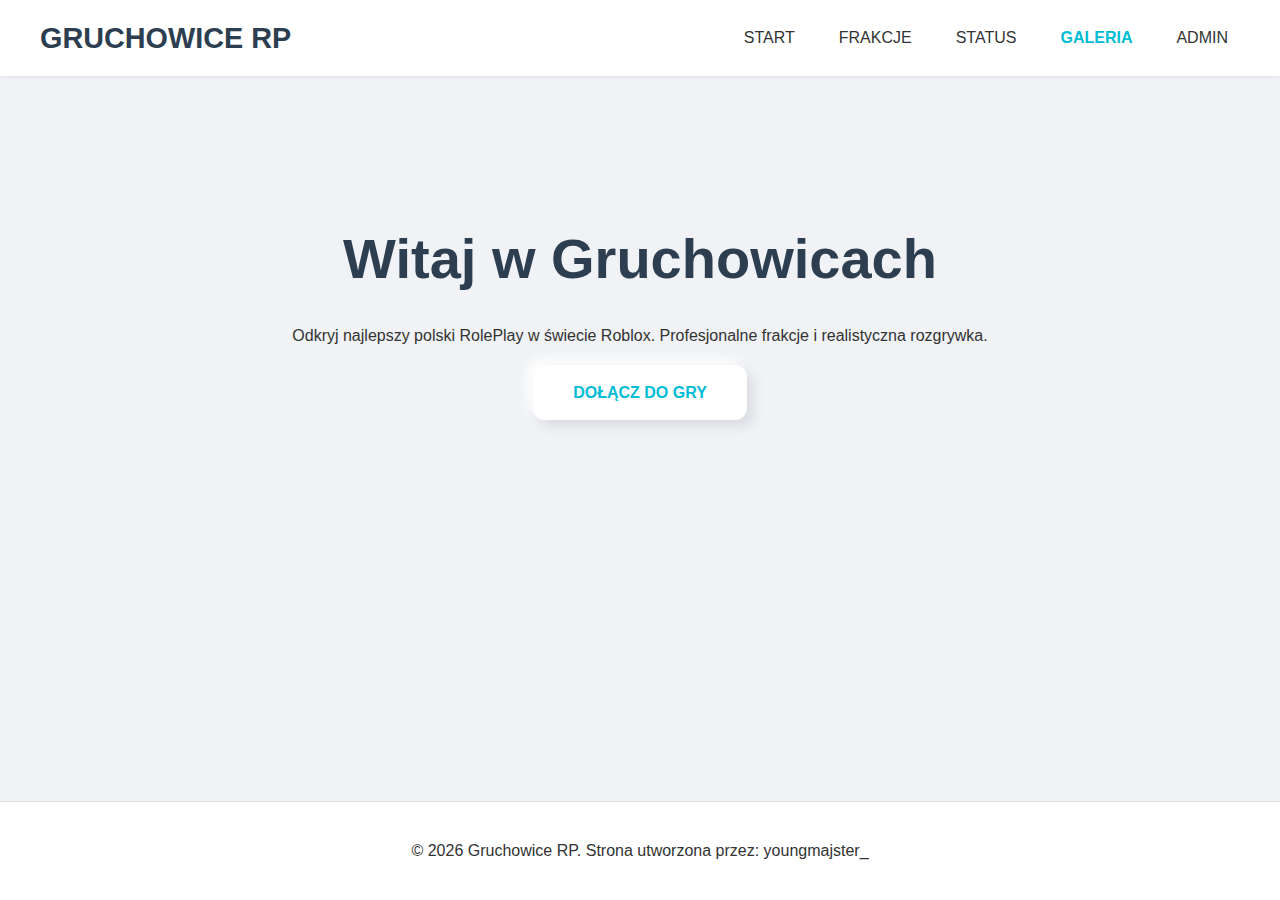
<file: index.html>
<!DOCTYPE html>
<html lang="pl">
<head>
    <meta charset="UTF-8">
    <meta name="viewport" content="width=device-width, initial-scale=1.0">
    <title>Gruchowice RP | Start</title>
    <style>
        :root {
            --cyan-bright: #00BCD4; --navy-dark: #2C3E50; --light-bg: #F0F2F5; --white-bg: #FFFFFF;
            --text-main: #333333; --shadow-subtle: 6px 6px 12px #d9dbe1, -6px -6px 12px #ffffff; 
        }
        body { font-family: 'Segoe UI', sans-serif; margin: 0; background-color: var(--light-bg); color: var(--text-main); line-height: 1.6; display: flex; flex-direction: column; min-height: 100vh; }
        .container { max-width: 1200px; margin: 0 auto; padding: 0 20px; }
        header { background-color: var(--white-bg); padding: 15px 0; box-shadow: 0 1px 3px rgba(0,0,0,0.08); }
        .navbar { display: flex; justify-content: space-between; align-items: center; }
        .logo { font-size: 1.8em; font-weight: 800; color: var(--navy-dark); }
        nav ul { list-style: none; display: flex; margin: 0; padding: 0; }
        nav li { margin-left: 20px; }
        nav a { color: #333; text-decoration: none; font-weight: 500; padding: 8px 12px; border-radius: 8px; transition: 0.3s; }
        nav a:hover { background: rgba(0,188,212,0.1); color: var(--cyan-bright); }
        .hero { padding: 100px 0; text-align: center; }
        .hero h1 { font-size: 3.5em; color: var(--navy-dark); margin-bottom: 20px; }
        .cta-button { display: inline-block; background: var(--white-bg); color: var(--cyan-bright); padding: 15px 40px; border-radius: 12px; font-weight: bold; text-decoration: none; box-shadow: var(--shadow-subtle); transition: 0.3s; }
        .cta-button:hover { background: var(--cyan-bright); color: white; transform: translateY(-3px); }
        footer { background-color: var(--white-bg); padding: 20px 0; text-align: center; border-top: 1px solid #ddd; margin-top: auto; }
    </style>
</head>
<body>
    <header>
        <div class="container navbar">
            <div class="logo">GRUCHOWICE RP</div>
            <nav>
                <ul>
                    <li><a href="index.html">START</a></li>
                    <li><a href="factions.html">FRAKCJE</a></li>
                    <li><a href="status.html">STATUS</a></li>
                    <li><a href="galeria.html" style="color: var(--cyan-bright); font-weight: bold;">GALERIA</a></li>
                    <li><a href="admin.html">ADMIN</a></li>
                </ul>
            </nav>
        </div>
    </header>
    <main class="hero container">
        <h1>Witaj w Gruchowicach</h1>
        <p>Odkryj najlepszy polski RolePlay w świecie Roblox. Profesjonalne frakcje i realistyczna rozgrywka.</p>
        <a href="LINK_DO_ROBLOX" class="cta-button">DOŁĄCZ DO GRY</a>
    </main>
    <footer><p>© 2026 Gruchowice RP. Strona utworzona przez: youngmajster_</p></footer>
</body>
</html>
</file>
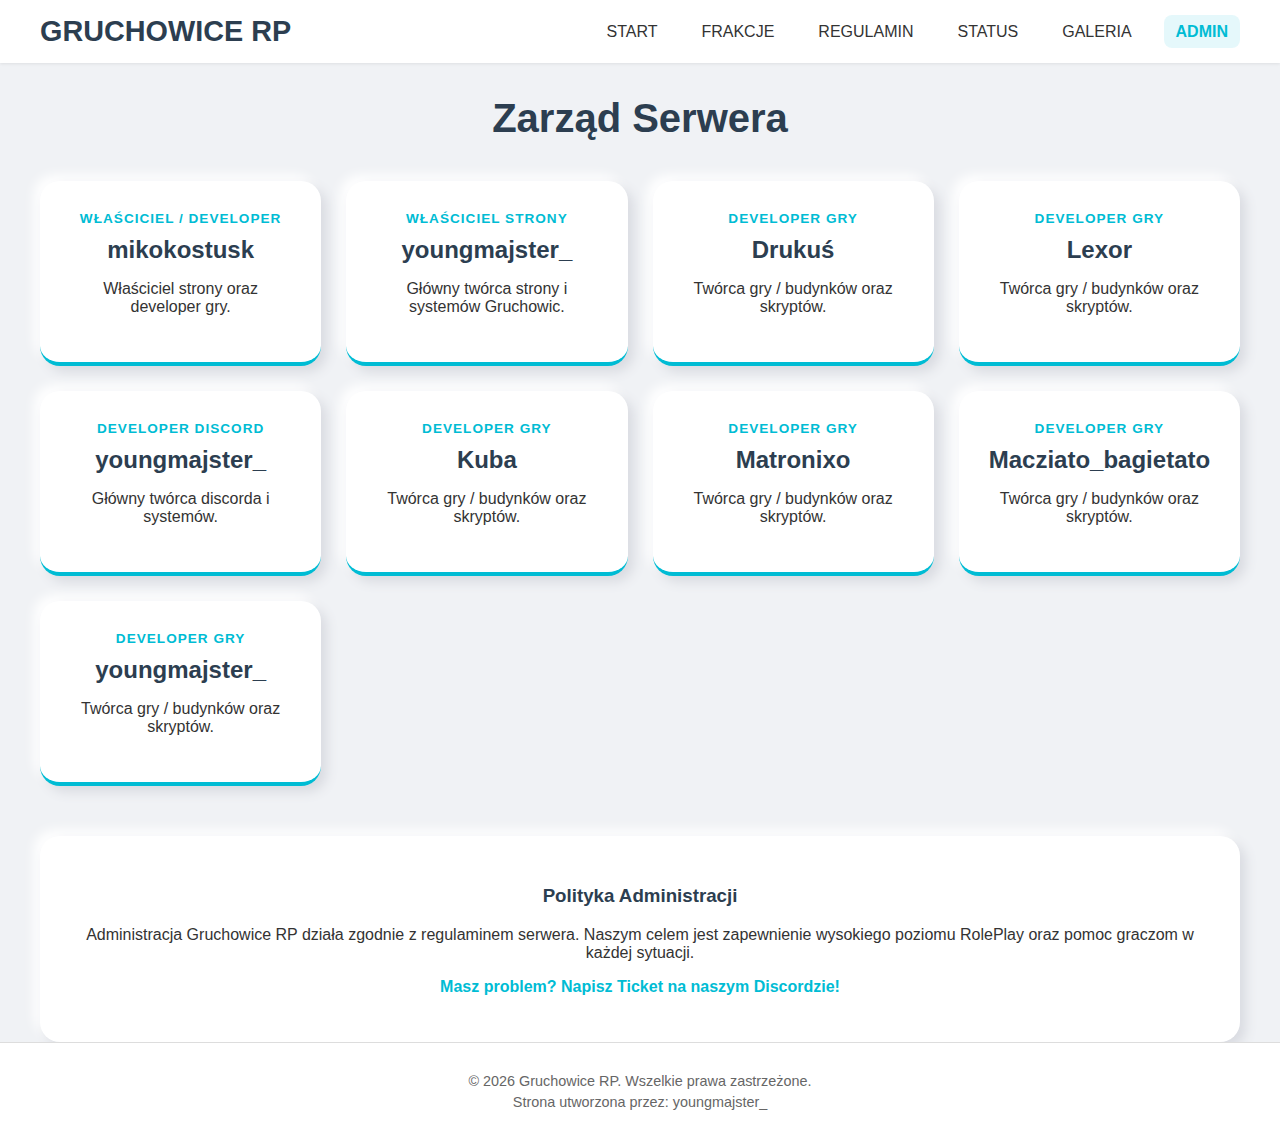
<file: admin.html>
<!DOCTYPE html>
<html lang="pl">
<head>
    <meta charset="UTF-8">
    <meta name="viewport" content="width=device-width, initial-scale=1.0">
    <title>Gruchowice RP | Administracja</title>
    <style>
        /* --- Zmienne Kolorystyczne --- */
        :root {
            --cyan-bright: #00BCD4; 
            --navy-dark: #2C3E50; 
            --light-bg: #F0F2F5; 
            --white-bg: #FFFFFF; 
            --text-main: #333333; 
            --text-secondary: #666; 
            --shadow-subtle: 6px 6px 12px #d9dbe1, -6px -6px 12px #ffffff; 
        }

        body {
            font-family: 'Segoe UI', Tahoma, Geneva, Verdana, sans-serif;
            margin: 0;
            background-color: var(--light-bg);
            color: var(--text-main);
            display: flex;
            flex-direction: column;
            min-height: 100vh;
        }

        .container { max-width: 1200px; margin: 0 auto; padding: 0 20px; }

        /* --- Header & Nawigacja --- */
        header { background-color: var(--white-bg); padding: 15px 0; box-shadow: 0 1px 3px rgba(0,0,0,0.08); }
        .navbar { display: flex; justify-content: space-between; align-items: center; }
        .logo { font-size: 1.8em; font-weight: 800; color: var(--navy-dark); text-decoration: none; }
        
        nav ul { list-style: none; display: flex; margin: 0; padding: 0; }
        nav li { margin-left: 20px; }
        nav a { color: var(--text-main); text-decoration: none; font-weight: 500; padding: 8px 12px; border-radius: 8px; transition: 0.3s; }
        nav a:hover, nav .active-link { background-color: rgba(0, 188, 212, 0.1); color: var(--cyan-bright); font-weight: bold; }

        /* --- Treść Główna --- */
        main { padding: 60px 0; flex-grow: 1; }
        h2 { text-align: center; font-size: 2.5em; color: var(--navy-dark); margin-bottom: 40px; }

        .admin-grid {
            display: grid;
            grid-template-columns: repeat(auto-fit, minmax(280px, 1fr));
            gap: 25px;
            margin-bottom: 50px;
        }

        .admin-card {
            background: var(--white-bg);
            padding: 30px;
            border-radius: 20px;
            box-shadow: var(--shadow-subtle);
            text-align: center;
            border-bottom: 4px solid var(--cyan-bright);
        }

        .admin-role {
            font-size: 0.85em;
            font-weight: bold;
            color: var(--cyan-bright);
            text-transform: uppercase;
            letter-spacing: 1px;
        }

        .admin-nick {
            font-size: 1.5em;
            color: var(--navy-dark);
            margin: 10px 0;
            font-weight: 800;
        }

        /* --- Sekcja Polityki --- */
        .policy-box {
            background: var(--white-bg);
            padding: 30px;
            border-radius: 20px;
            box-shadow: var(--shadow-subtle);
            text-align: center;
            margin-top: 40px;
        }

        /* --- Stopka --- */
        footer { background-color: var(--white-bg); padding: 25px 0; text-align: center; border-top: 1px solid #ddd; margin-top: auto; }
        footer p { margin: 5px 0; color: var(--text-secondary); font-size: 0.9em; }
    </style>
</head>
<body>

    <header>
        <div class="container navbar">
            <a href="index.html" class="logo">GRUCHOWICE RP</a>
            <nav>
                <ul>
                    <li><a href="index.html">START</a></li>
                    <li><a href="factions.html">FRAKCJE</a></li>
                    <li><a href="rules.html">REGULAMIN</a></li>
                    <li><a href="status.html">STATUS</a></li>
                    <li><a href="galeria.html">GALERIA</a></li>
                    <li><a href="admin.html" class="active-link">ADMIN</a></li>
                </ul>
            </nav>
        </div>
    </header>

    <main class="container">
        <h2>Zarząd Serwera</h2>

        <div class="admin-grid">
            <div class="admin-card">
                <div class="admin-role">Właściciel / Developer</div>
                <div class="admin-nick">mikokostusk</div>
                <p>Właściciel strony oraz developer gry.</p>
            </div>

            <div class="admin-card">
                <div class="admin-role">Właściciel Strony </div>
                <div class="admin-nick">youngmajster_</div>
                <p>Główny twórca strony i systemów Gruchowic.</p>
            </div>
            <div class="admin-card">
                <div class="admin-role">Developer Gry</div>
                <div class="admin-nick">Drukuś</div>
                <p>Twórca gry / budynków oraz skryptów.</p>
            </div>
            <div class="admin-card">
                <div class="admin-role">Developer Gry</div>
                <div class="admin-nick">Lexor</div>
                <p>Twórca gry / budynków oraz skryptów.</p>
            </div>
            <div class="admin-card">
                <div class="admin-role">Developer Discord</div>
                <div class="admin-nick">youngmajster_</div>
                <p>Główny twórca discorda i systemów.</p>
            </div>
            <div class="admin-card">
                <div class="admin-role">Developer Gry</div>
                <div class="admin-nick">Kuba</div>
                <p>Twórca gry / budynków oraz skryptów.</p>
            </div>
            <div class="admin-card">
                <div class="admin-role">Developer Gry</div>
                <div class="admin-nick">Matronixo</div>
                <p>Twórca gry / budynków oraz skryptów.</p>
            </div>
            <div class="admin-card">
                <div class="admin-role">Developer Gry</div>
                <div class="admin-nick">Macziato_bagietato</div>
                <p>Twórca gry / budynków oraz skryptów.</p>
            </div>
            <div class="admin-card">
                <div class="admin-role">Developer Gry</div>
                <div class="admin-nick">youngmajster_</div>
                <p>Twórca gry / budynków oraz skryptów.</p>
            </div>
        </div>

        <div class="policy-box">
            <h3 style="color: var(--navy-dark);">Polityka Administracji</h3>
            <p>Administracja Gruchowice RP działa zgodnie z regulaminem serwera. Naszym celem jest zapewnienie wysokiego poziomu RolePlay oraz pomoc graczom w każdej sytuacji.</p>
            <p style="font-weight: bold; color: var(--cyan-bright);">Masz problem? Napisz Ticket na naszym Discordzie!</p>
        </div>
    </main>

    <footer>
        <p>© 2026 Gruchowice RP. Wszelkie prawa zastrzeżone.</p>
        <p>Strona utworzona przez: youngmajster_</p>
    </footer>

</body>
</html>
</file>
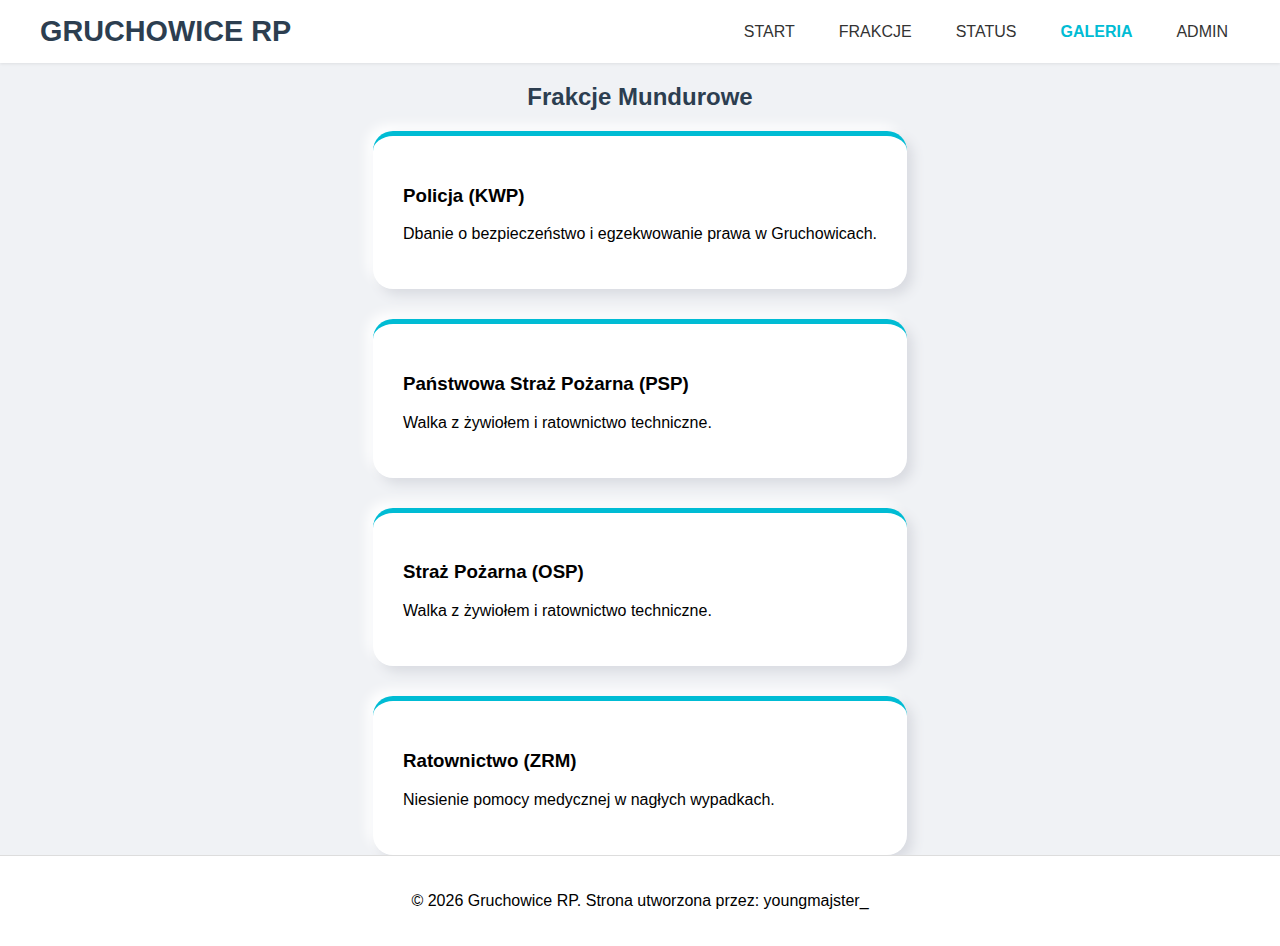
<file: factions.html>
<!DOCTYPE html>
<html lang="pl">
<head>
    <meta charset="UTF-8">
    <meta name="viewport" content="width=device-width, initial-scale=1.0">
    <title>Gruchowice RP | Frakcje</title>
    <style>
        :root { --cyan-bright: #00BCD4; --navy-dark: #2C3E50; --light-bg: #F0F2F5; --white-bg: #FFFFFF; --shadow-subtle: 6px 6px 12px #d9dbe1, -6px -6px 12px #ffffff; }
        body { font-family: 'Segoe UI', sans-serif; margin: 0; background-color: var(--light-bg); display: flex; flex-direction: column; min-height: 100vh; }
        .container { max-width: 1200px; margin: 0 auto; padding: 0 20px; }
        header { background-color: var(--white-bg); padding: 15px 0; box-shadow: 0 1px 3px rgba(0,0,0,0.08); }
        .navbar { display: flex; justify-content: space-between; align-items: center; }
        .logo { font-size: 1.8em; font-weight: 800; color: var(--navy-dark); }
        nav ul { list-style: none; display: flex; margin: 0; padding: 0; }
        nav li { margin-left: 20px; }
        nav a { color: #333; text-decoration: none; font-weight: 500; padding: 8px 12px; border-radius: 8px; }
        main { padding: 60px 0; flex-grow: 1; }
        .faction-grid { display: grid; grid-template-columns: repeat(auto-fit, minmax(300px, 1fr)); gap: 30px; }
        .faction-card { background: var(--white-bg); padding: 30px; border-radius: 20px; box-shadow: var(--shadow-subtle); border-top: 5px solid var(--cyan-bright); }
        footer { background-color: var(--white-bg); padding: 20px 0; text-align: center; border-top: 1px solid #ddd; margin-top: auto; }
    </style>
</head>
<body>
    <header>
        <div class="container navbar">
            <div class="logo">GRUCHOWICE RP</div>
            <nav>
                <ul>
                    <li><a href="index.html">START</a></li>
                    <li><a href="factions.html">FRAKCJE</a></li>
                    <li><a href="status.html">STATUS</a></li>
                    <li><a href="galeria.html" style="color: var(--cyan-bright); font-weight: bold;">GALERIA</a></li>
                    <li><a href="admin.html">ADMIN</a></li>
                </ul>
            </nav>
        </div>
    </header>
    <main class="container">
        <h2 style="text-align: center; color: var(--navy-dark);">Frakcje Mundurowe</h2>
        <div class="faction-grid">
            <div class="faction-card"><h3>Policja (KWP)</h3><p>Dbanie o bezpieczeństwo i egzekwowanie prawa w Gruchowicach.</p></div>
            <div class="faction-card"><h3>Państwowa Straż Pożarna (PSP)</h3><p>Walka z żywiołem i ratownictwo techniczne.</p></div>
            <div class="faction-card"><h3>Straż Pożarna (OSP)</h3><p>Walka z żywiołem i ratownictwo techniczne.</p></div>
            <div class="faction-card"><h3>Ratownictwo (ZRM)</h3><p>Niesienie pomocy medycznej w nagłych wypadkach.</p></div>
        </div>
    </main>
    <footer><p>© 2026 Gruchowice RP. Strona utworzona przez: youngmajster_</p></footer>
</body>
</html>
</file>
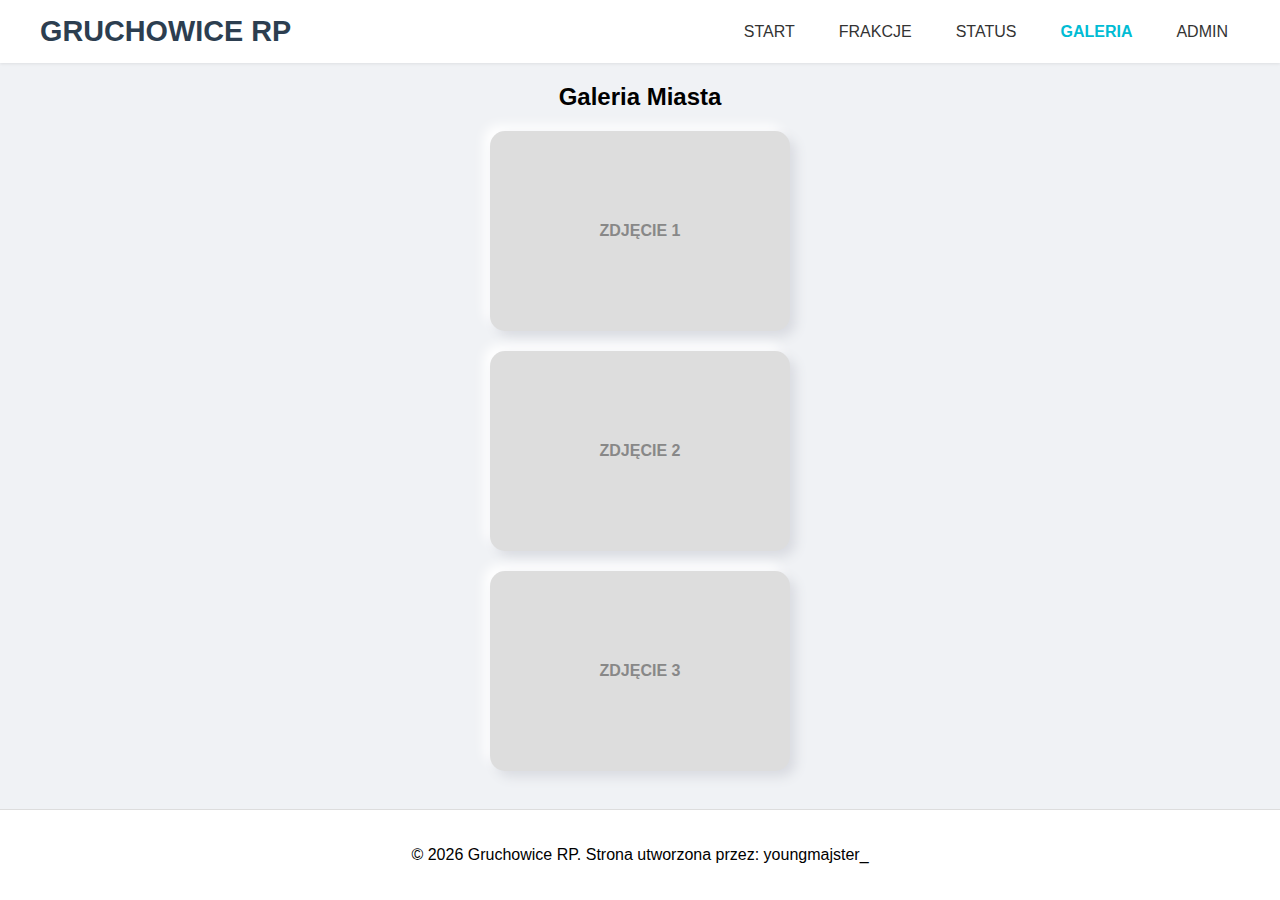
<file: galeria.html>
<!DOCTYPE html>
<html lang="pl">
<head>
    <meta charset="UTF-8">
    <meta name="viewport" content="width=device-width, initial-scale=1.0">
    <title>Gruchowice RP | Galeria</title>
    <style>
        :root { --cyan-bright: #00BCD4; --navy-dark: #2C3E50; --light-bg: #F0F2F5; --white-bg: #FFFFFF; --shadow-subtle: 6px 6px 12px #d9dbe1, -6px -6px 12px #ffffff; }
        body { font-family: 'Segoe UI', sans-serif; margin: 0; background-color: var(--light-bg); display: flex; flex-direction: column; min-height: 100vh; }
        .container { max-width: 1200px; margin: 0 auto; padding: 0 20px; }
        header { background-color: var(--white-bg); padding: 15px 0; box-shadow: 0 1px 3px rgba(0,0,0,0.08); }
        .navbar { display: flex; justify-content: space-between; align-items: center; }
        .logo { font-size: 1.8em; font-weight: 800; color: var(--navy-dark); }
        nav ul { list-style: none; display: flex; margin: 0; padding: 0; }
        nav li { margin-left: 20px; }
        nav a { color: #333; text-decoration: none; font-weight: 500; padding: 8px 12px; border-radius: 8px; }
        main { padding: 60px 0; flex-grow: 1; }
        .gallery-grid { display: grid; grid-template-columns: repeat(auto-fill, minmax(300px, 1fr)); gap: 20px; }
        .photo { width: 100%; height: 200px; background: #ddd; border-radius: 15px; box-shadow: var(--shadow-subtle); display: flex; align-items: center; justify-content: center; font-weight: bold; color: #888; }
        footer { background-color: var(--white-bg); padding: 20px 0; text-align: center; border-top: 1px solid #ddd; margin-top: auto; }
    </style>
</head>
<body>
    <header>
        <div class="container navbar">
            <div class="logo">GRUCHOWICE RP</div>
            <nav>
                <ul>
                    <li><a href="index.html">START</a></li>
                    <li><a href="factions.html">FRAKCJE</a></li>
                    <li><a href="status.html">STATUS</a></li>
                    <li><a href="galeria.html" style="color: var(--cyan-bright); font-weight: bold;">GALERIA</a></li>
                    <li><a href="admin.html">ADMIN</a></li>
                </ul>
            </nav>
        </div>
    </header>
    <main class="container">
        <h2 style="text-align: center;">Galeria Miasta</h2>
        <div class="gallery-grid">
            <div class="photo">ZDJĘCIE 1</div>
            <div class="photo">ZDJĘCIE 2</div>
            <div class="photo">ZDJĘCIE 3</div>
        </div>
    </main>
    <footer><p>© 2026 Gruchowice RP. Strona utworzona przez: youngmajster_</p></footer>
</body>
</html>
</file>
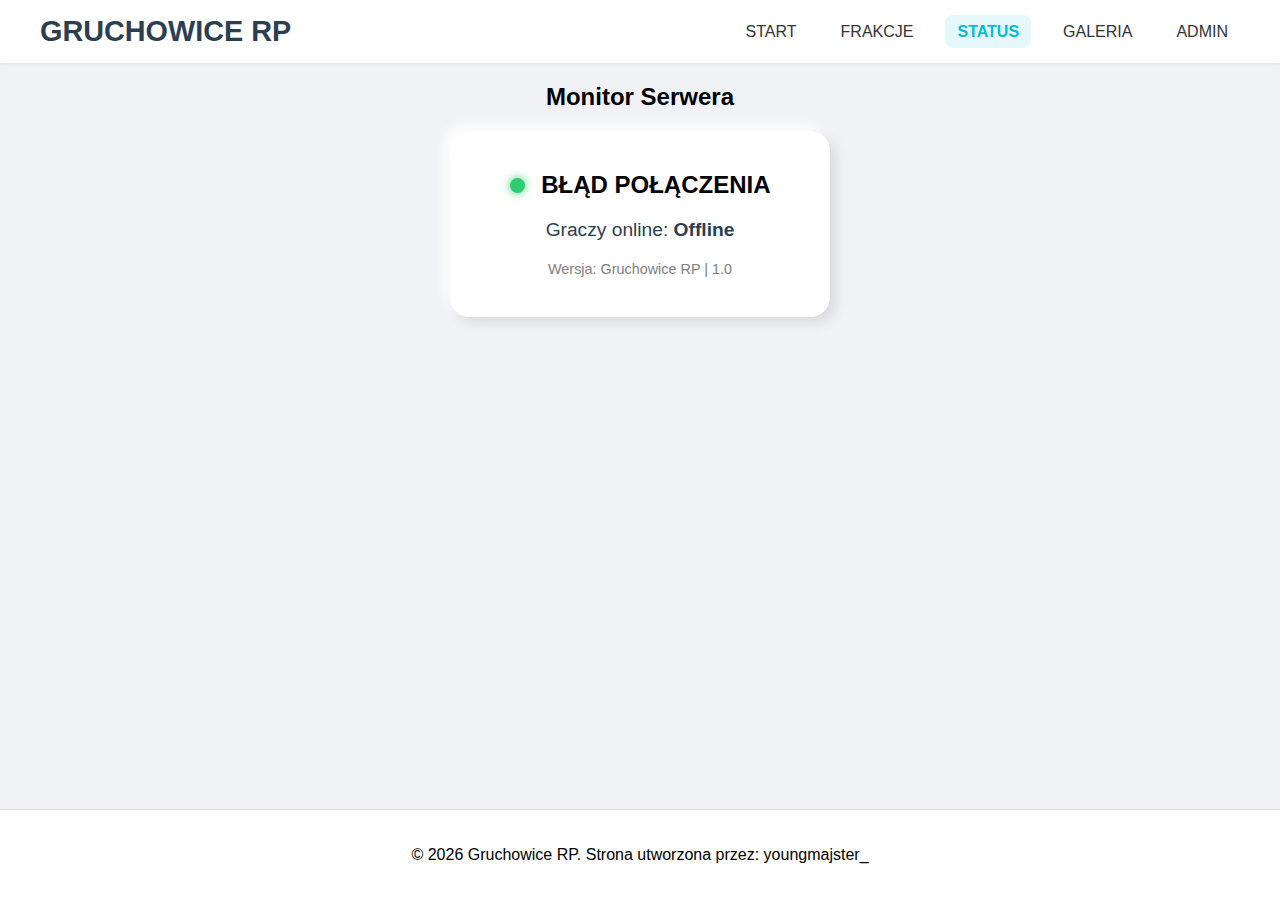
<file: status.html>
<!DOCTYPE html>
<html lang="pl">
<head>
    <meta charset="UTF-8">
    <meta name="viewport" content="width=device-width, initial-scale=1.0">
    <title>Gruchowice RP | Status Serwera</title>
    <style>
        :root {
            --cyan-bright: #00BCD4; --navy-dark: #2C3E50; --light-bg: #F0F2F5; --white-bg: #FFFFFF;
            --shadow-subtle: 6px 6px 12px #d9dbe1, -6px -6px 12px #ffffff; 
        }
        body { font-family: 'Segoe UI', sans-serif; margin: 0; background-color: var(--light-bg); display: flex; flex-direction: column; min-height: 100vh; }
        .container { max-width: 1200px; margin: 0 auto; padding: 0 20px; }
        header { background-color: var(--white-bg); padding: 15px 0; box-shadow: 0 1px 3px rgba(0,0,0,0.08); }
        .navbar { display: flex; justify-content: space-between; align-items: center; }
        .logo { font-size: 1.8em; font-weight: 800; color: var(--navy-dark); text-decoration: none; }
        nav ul { list-style: none; display: flex; margin: 0; padding: 0; }
        nav li { margin-left: 20px; }
        nav a { color: #333; text-decoration: none; font-weight: 500; padding: 8px 12px; border-radius: 8px; }
        main { padding: 60px 0; flex-grow: 1; text-align: center; }
        .status-card { background: var(--white-bg); padding: 40px; border-radius: 20px; box-shadow: var(--shadow-subtle); display: inline-block; min-width: 300px; }
        .dot { height: 15px; width: 15px; background-color: #2ecc71; border-radius: 50%; display: inline-block; margin-right: 10px; box-shadow: 0 0 10px #2ecc71; animation: pulse 2s infinite; }
        @keyframes pulse { 0% { transform: scale(1); opacity: 1; } 50% { transform: scale(1.2); opacity: 0.7; } 100% { transform: scale(1); opacity: 1; } }
        .info-item { margin-top: 20px; font-size: 1.2em; color: var(--navy-dark); }
        footer { background-color: var(--white-bg); padding: 20px 0; text-align: center; border-top: 1px solid #ddd; margin-top: auto; }
    </style>
</head>
<body>
    <header>
        <div class="container navbar">
            <a href="index.html" class="logo">GRUCHOWICE RP</a>
            <nav>
                <ul>
                    <li><a href="index.html">START</a></li>
                    <li><a href="factions.html">FRAKCJE</a></li>
                    <li><a href="status.html" style="background: rgba(0,188,212,0.1); color: var(--cyan-bright); font-weight: bold;">STATUS</a></li>
                    <li><a href="galeria.html">GALERIA</a></li>
                    <li><a href="admin.html">ADMIN</a></li>
                </ul>
            </nav>
        </div>
    </header>
    <main class="container">
        <h2>Monitor Serwera</h2>
        <div class="status-card">
            <div style="font-size: 1.5em; font-weight: bold;"><span class="dot"></span> <span id="server-status">Ładowanie...</span></div>
            <div class="info-item">Graczy online: <strong id="player-count">--</strong></div>
            <div class="info-item" style="font-size: 0.9em; color: gray;">Wersja: Gruchowice RP | 1.0 </div>
        </div>
    </main>
    <footer><p>© 2026 Gruchowice RP. Strona utworzona przez: youngmajster_</p></footer>

    <script>
        // WPISZ TUTAJ SWOJE UNIVERSE ID (nie Place ID!)
        // Universe ID znajdziesz w ustawieniach gry na Roblox Create
        const UNIVERSE_ID = "9489250102"; 

        async function updateStatus() {
            try {
                // Używamy darmowego proxy do ominięcia błędu CORS
                const response = await fetch(`https://api.allorigins.win/get?url=${encodeURIComponent('https://games.roblox.com/v1/games?universeIds=' + UNIVERSE_ID)}`);
                const data = await response.json();
                const gameData = JSON.parse(data.contents);

                if (gameData.data && gameData.data.length > 0) {
                    const players = gameData.data[0].playing;
                    document.getElementById('player-count').innerText = players + " / 100";
                    document.getElementById('server-status').innerText = "SERWER ONLINE";
                }
            } catch (error) {
                console.error("Błąd pobierania statusu:", error);
                document.getElementById('server-status').innerText = "BŁĄD POŁĄCZENIA";
                document.getElementById('player-count').innerText = "Offline";
            }
        }

        updateStatus();
        // Odświeżaj co 60 sekund
        setInterval(updateStatus, 60000);
    </script>
</body>
</html>
</file>
